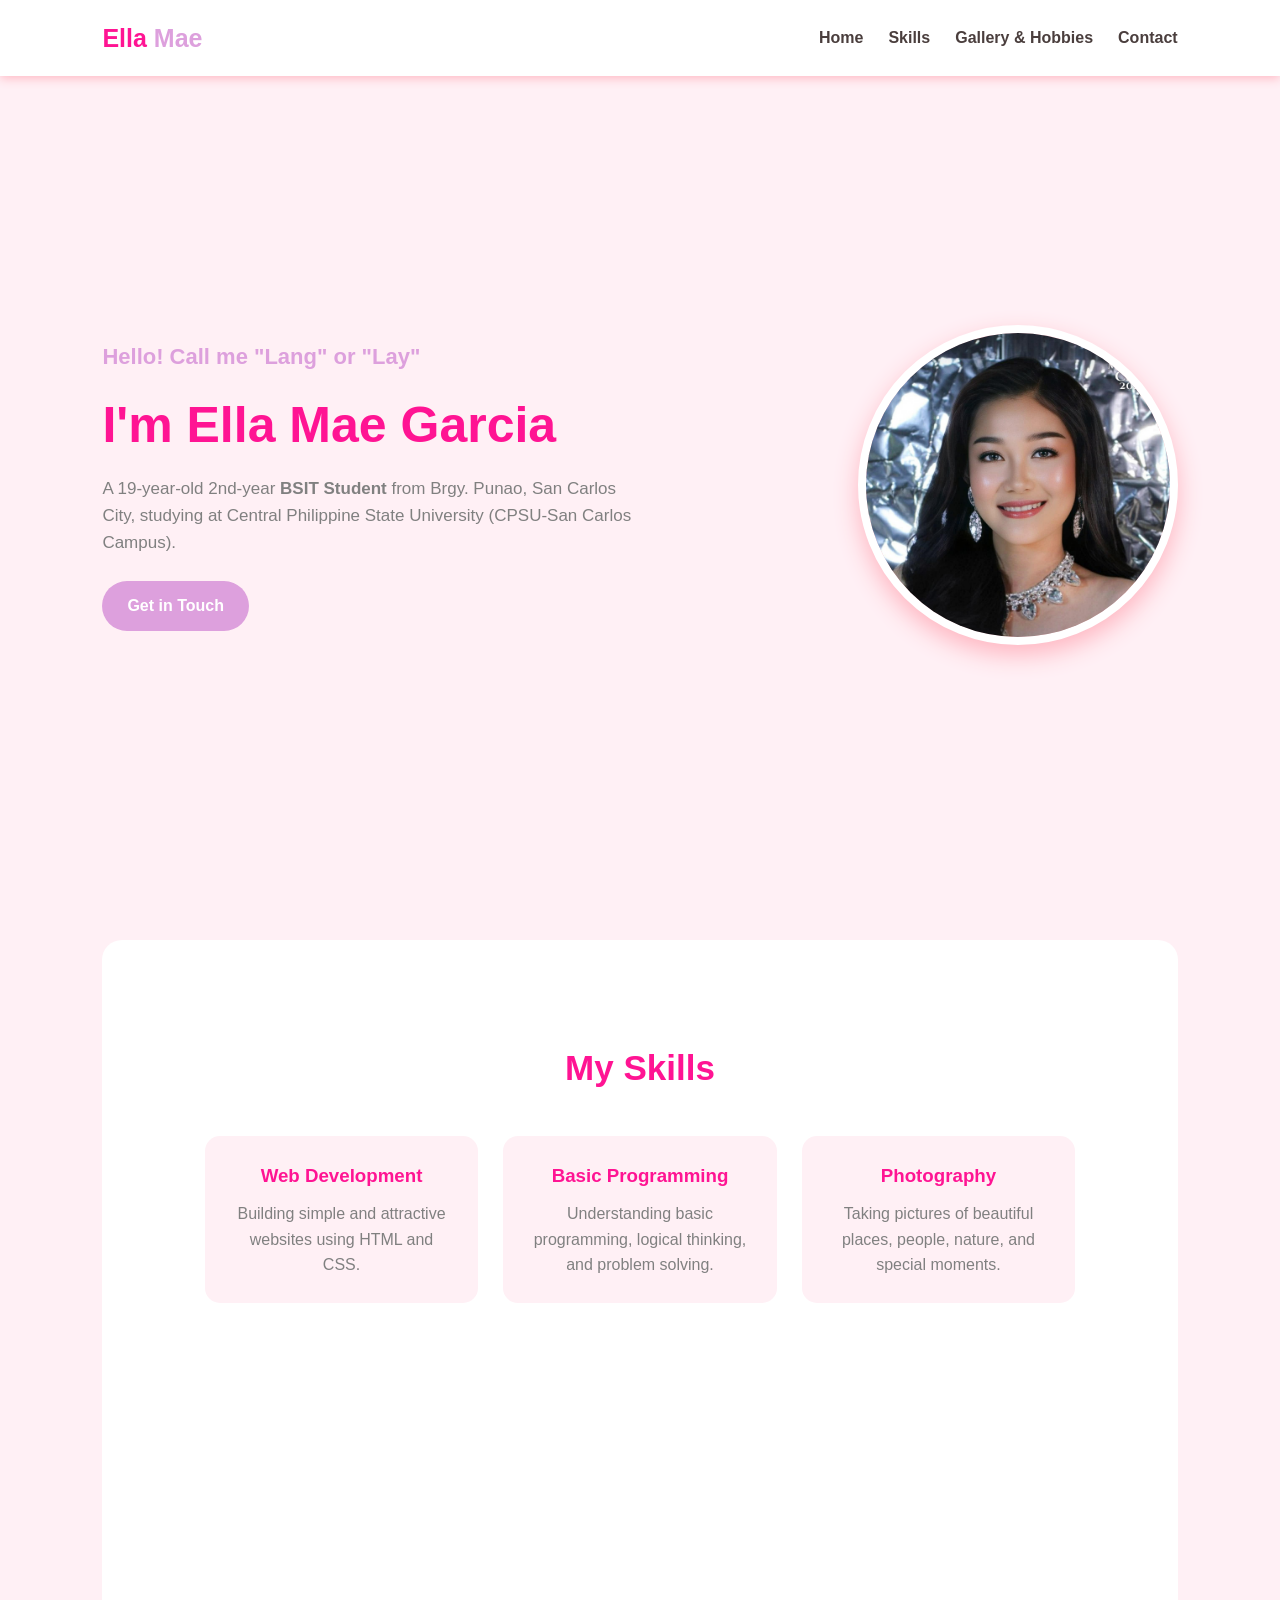
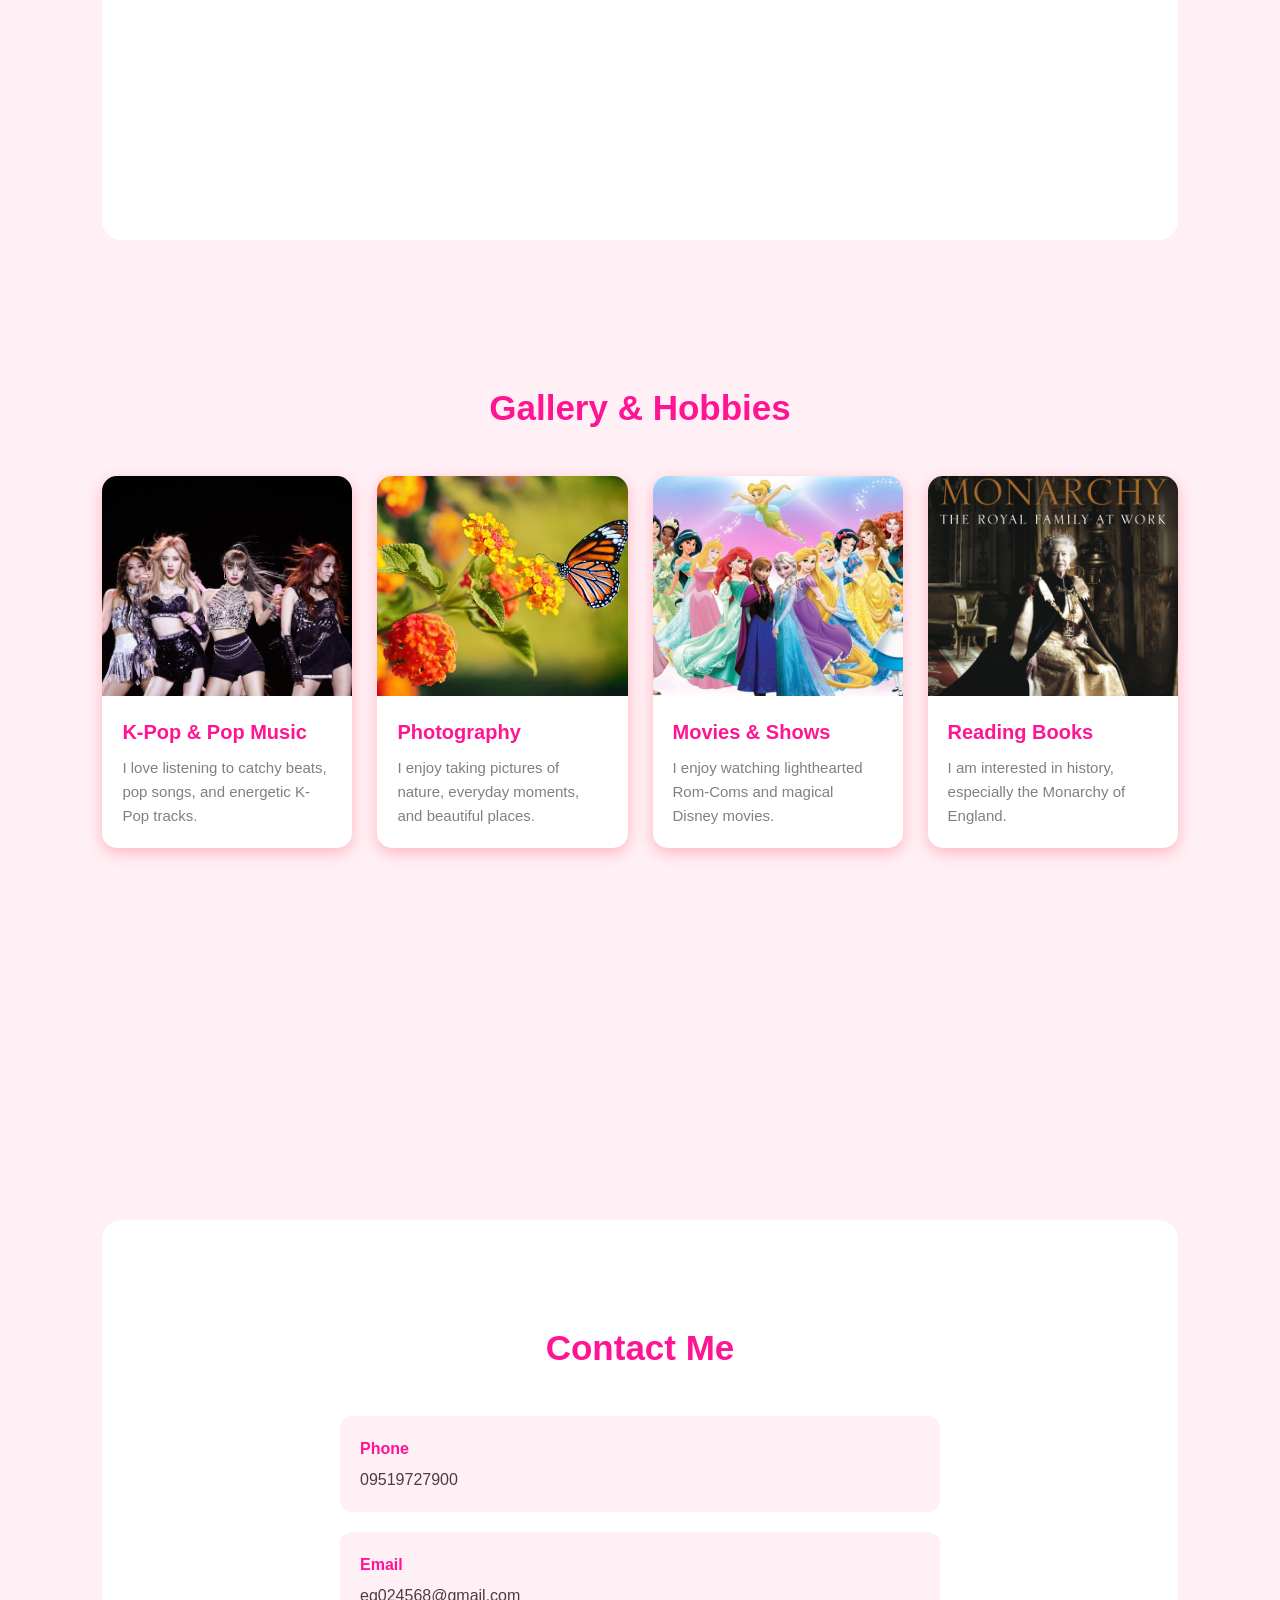
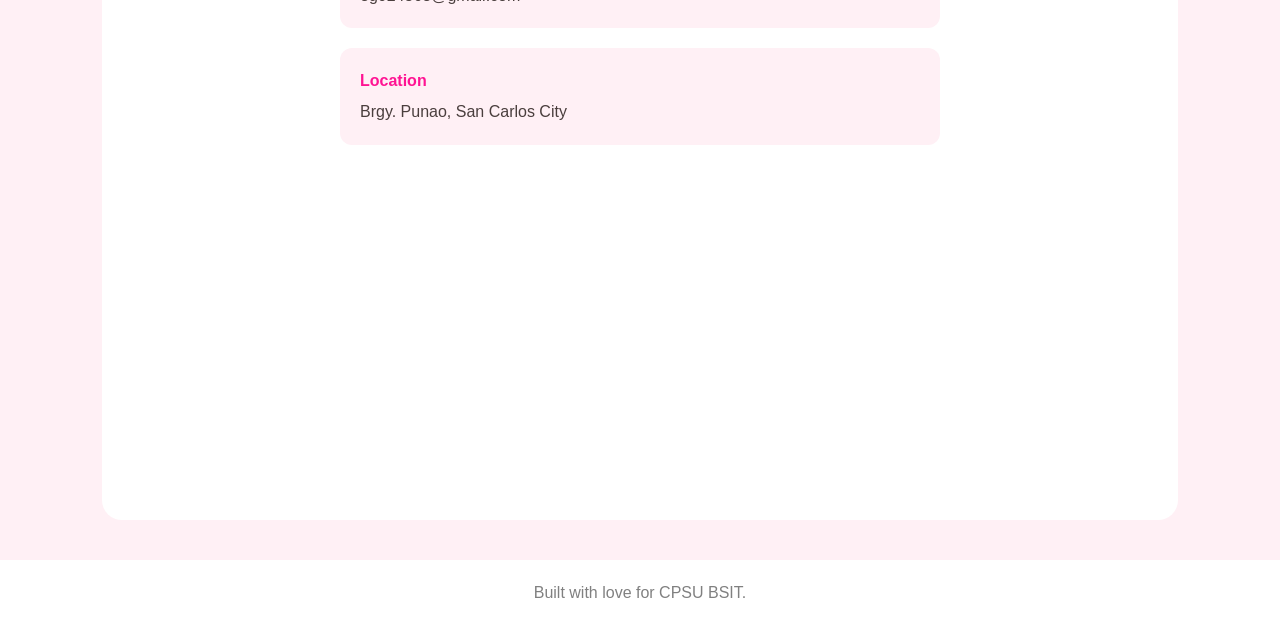
<file: index.html>
<!DOCTYPE html>
<html lang="en">

<head>
    <meta charset="UTF-8">
    <meta name="viewport" content="width=device-width, initial-scale=1.0">

    <title>Ella Mae Garcia | Personal Portfolio</title>

    <link rel="stylesheet" href="style.css">
</head>

<body>
    <header>
        <a href="#home" class="logo">Ella <span>Mae</span></a>

        <nav>
            <ul>
                <li><a href="#home">Home</a></li>
                <li><a href="#skills">Skills</a></li>
                <li><a href="#gallery">Gallery & Hobbies</a></li>
                <li><a href="#contact">Contact</a></li>
            </ul>
        </nav>
    </header>

    <section id="home">

        <div class="hero-text">

            <h3>Hello! Call me "Lang" or "Lay"</h3>

            <h1>I'm Ella Mae Garcia</h1>

            <p>
                A 19-year-old 2nd-year <strong>BSIT Student</strong>
                from Brgy. Punao, San Carlos City, studying at
                Central Philippine State University (CPSU-San Carlos Campus).
            </p>

            <a href="#contact" class="btn">Get in Touch</a>

        </div>


        <div class="hero-image">

            <img src="mew.jpg" alt="Ella Mae Garcia">

        </div>

    </section>

    <section id="skills">

        <h2 class="section-title">My Skills</h2>

        <div class="skills-container">

            <div class="skill-card">
                <h3>Web Development</h3>

                <p>
                    Building simple and attractive websites
                    using HTML and CSS.
                </p>
            </div>


            <div class="skill-card">
                <h3>Basic Programming</h3>

                <p>
                    Understanding basic programming,
                    logical thinking, and problem solving.
                </p>
            </div>


            <div class="skill-card">
                <h3>Photography</h3>

                <p>
                    Taking pictures of beautiful places,
                    people, nature, and special moments.
                </p>
            </div>

        </div>

    </section>
    <section id="gallery">

        <h2 class="section-title">Gallery & Hobbies</h2>

        <div class="gallery-grid">


            <div class="gallery-item">

                <div class="gallery-image">
                    <img src="k.jpg" alt="K-Pop and Pop Music">
                </div>

                <div class="gallery-info">
                    <h4>K-Pop & Pop Music</h4>

                    <p>
                        I love listening to catchy beats,
                        pop songs, and energetic K-Pop tracks.
                    </p>
                </div>

            </div>


            <div class="gallery-item">

                <div class="gallery-image">
                    <img src="n.jpg" alt="Photography">
                </div>

                <div class="gallery-info">
                    <h4>Photography</h4>

                    <p>
                        I enjoy taking pictures of nature,
                        everyday moments, and beautiful places.
                    </p>
                </div>

            </div>


            <div class="gallery-item">

                <div class="gallery-image">
                    <img src="d.jpg" alt="Movies and Shows">
                </div>

                <div class="gallery-info">
                    <h4>Movies & Shows</h4>

                    <p>
                        I enjoy watching lighthearted Rom-Coms
                        and magical Disney movies.
                    </p>
                </div>

            </div>


            <div class="gallery-item">

                <div class="gallery-image">
                    <img src="m.jpg" alt="Reading Books">
                </div>

                <div class="gallery-info">
                    <h4>Reading Books</h4>

                    <p>
                        I am interested in history,
                        especially the Monarchy of England.
                    </p>
                </div>

            </div>

        </div>

    </section>

    <section id="contact">

        <h2 class="section-title">Contact Me</h2>

        <div class="contact-container">

            <div class="contact-info">

                <div class="contact-card">
                    <h4>Phone</h4>
                    <p>09519727900</p>
                </div>


                <div class="contact-card">
                    <h4>Email</h4>
                    <p>eg024568@gmail.com</p>
                </div>


                <div class="contact-card">
                    <h4>Location</h4>
                    <p>Brgy. Punao, San Carlos City</p>
                </div>

            </div>

        </div>

    </section>


    <footer>

        <p>
            
            Built with love for CPSU BSIT.
        </p>

    </footer>

</body>

</html>
</file>
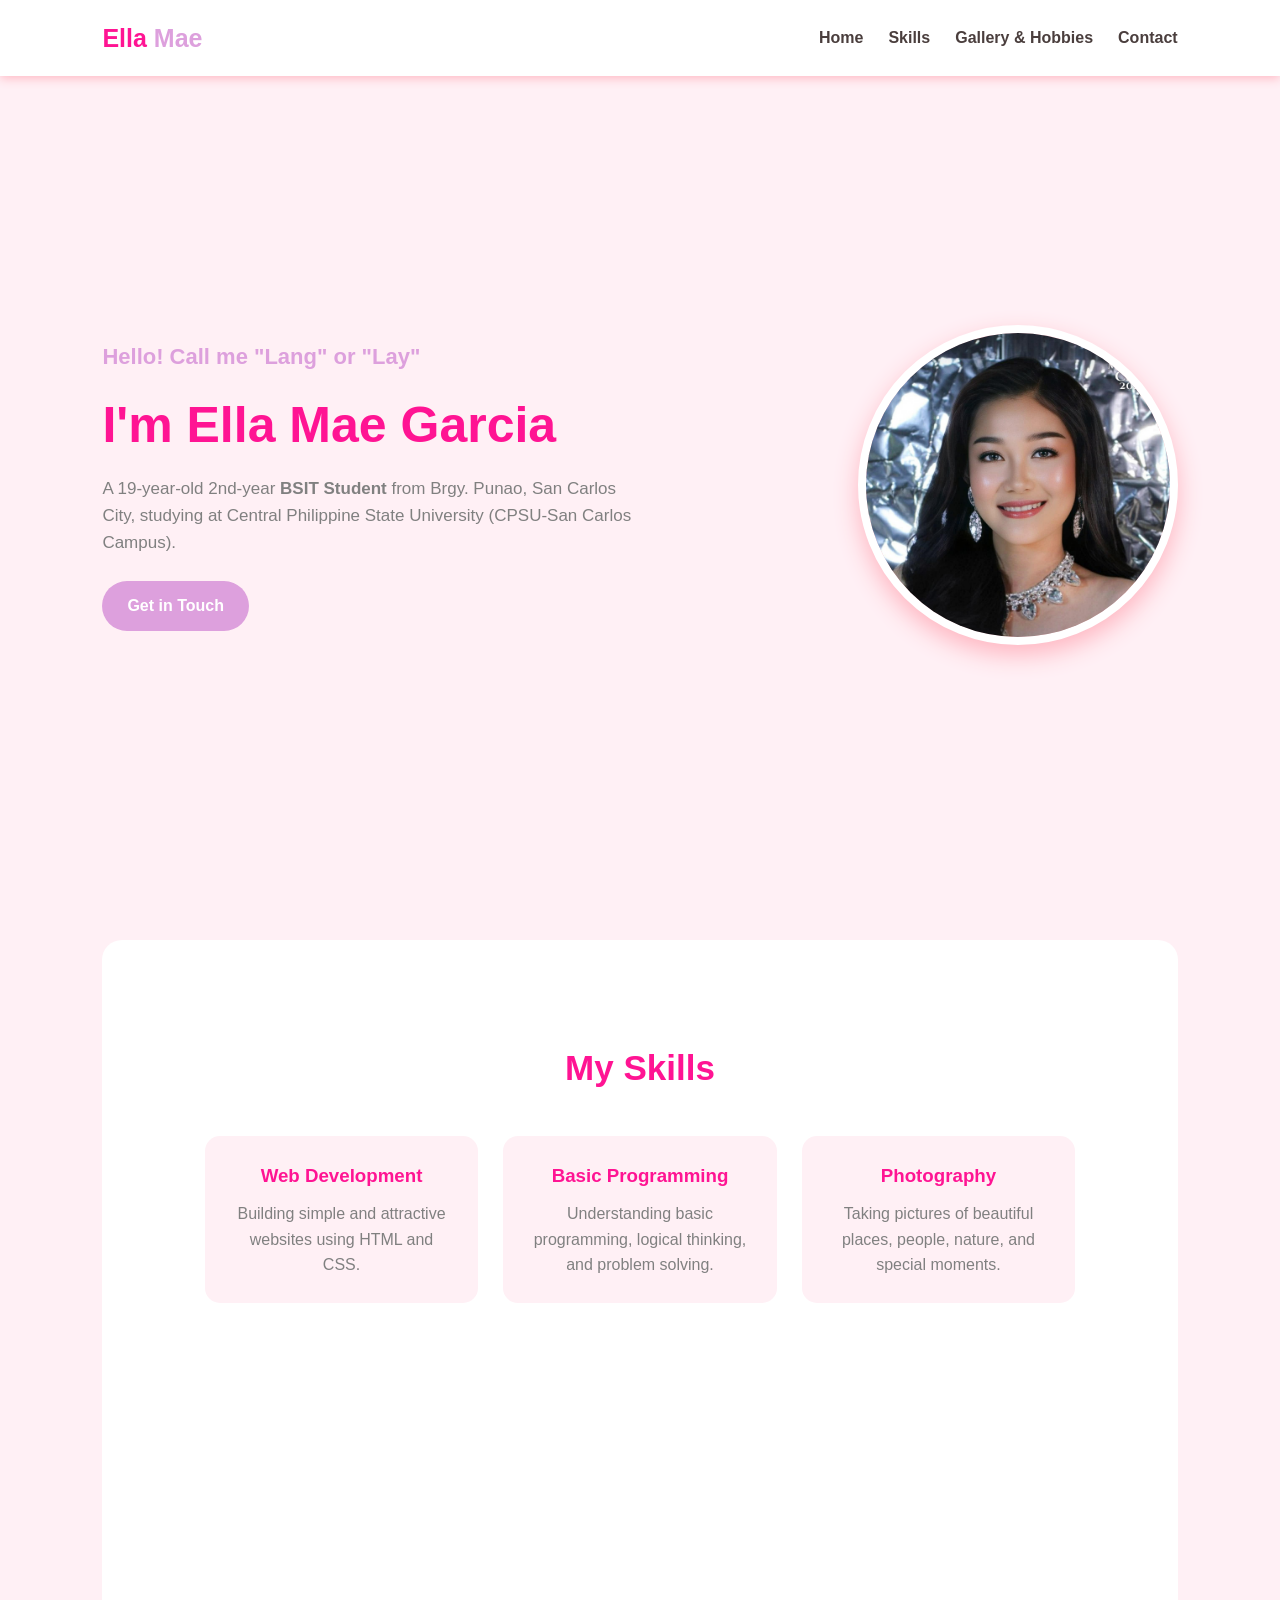
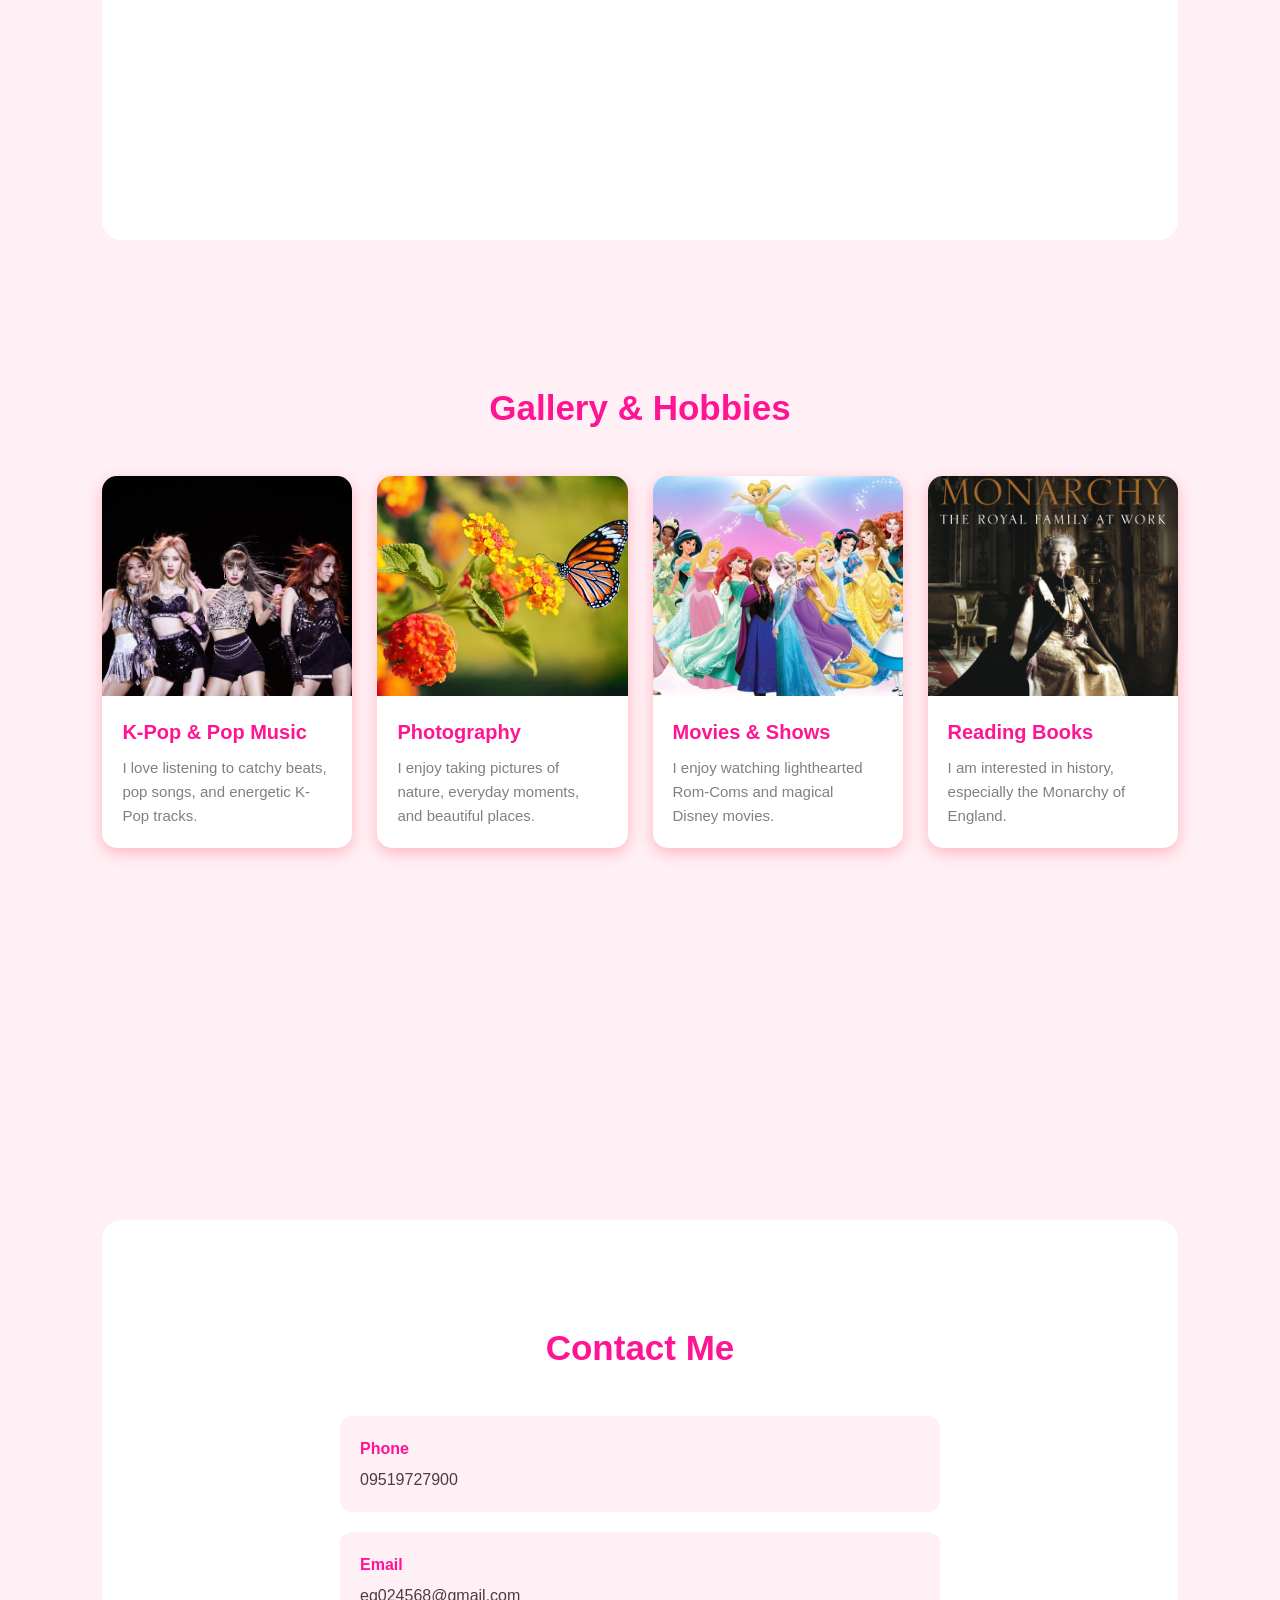
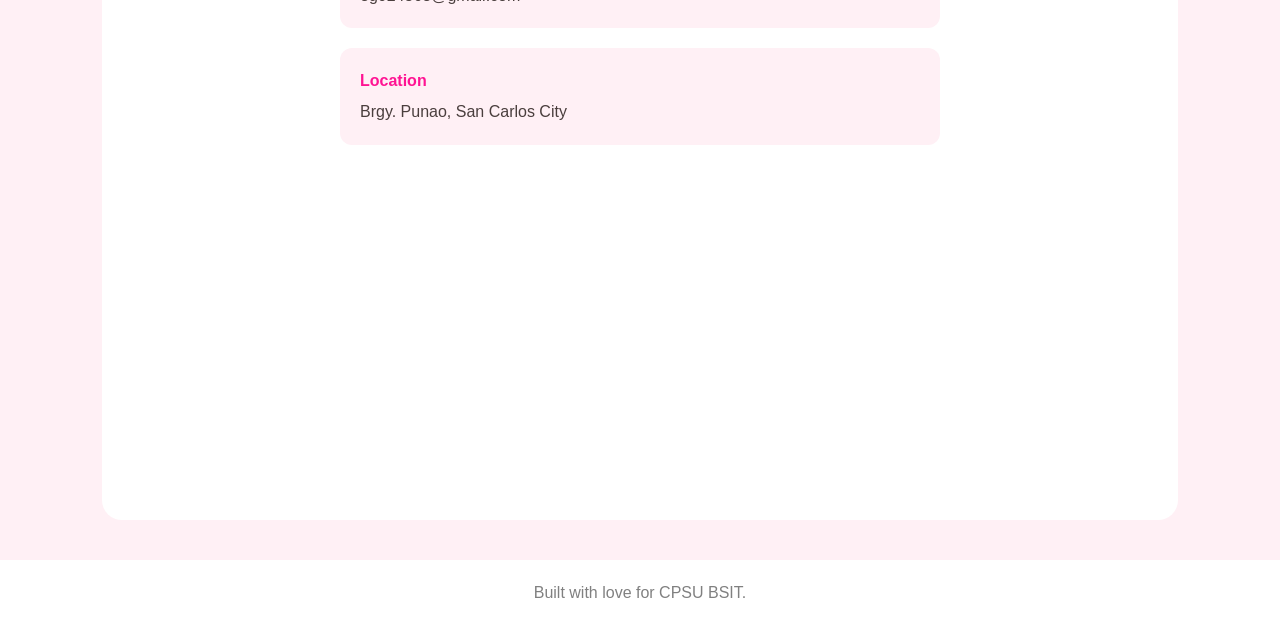
<file: ella/index.html>
<!DOCTYPE html>
<html lang="en">

<head>
    <meta charset="UTF-8">
    <meta name="viewport" content="width=device-width, initial-scale=1.0">

    <title>Ella Mae Garcia | Personal Portfolio</title>

    <link rel="stylesheet" href="style.css">
</head>

<body>
    <header>
        <a href="#home" class="logo">Ella <span>Mae</span></a>

        <nav>
            <ul>
                <li><a href="#home">Home</a></li>
                <li><a href="#skills">Skills</a></li>
                <li><a href="#gallery">Gallery & Hobbies</a></li>
                <li><a href="#contact">Contact</a></li>
            </ul>
        </nav>
    </header>

    <section id="home">

        <div class="hero-text">

            <h3>Hello! Call me "Lang" or "Lay"</h3>

            <h1>I'm Ella Mae Garcia</h1>

            <p>
                A 19-year-old 2nd-year <strong>BSIT Student</strong>
                from Brgy. Punao, San Carlos City, studying at
                Central Philippine State University (CPSU-San Carlos Campus).
            </p>

            <a href="#contact" class="btn">Get in Touch</a>

        </div>


        <div class="hero-image">

            <img src="mew.jpg" alt="Ella Mae Garcia">

        </div>

    </section>

    <section id="skills">

        <h2 class="section-title">My Skills</h2>

        <div class="skills-container">

            <div class="skill-card">
                <h3>Web Development</h3>

                <p>
                    Building simple and attractive websites
                    using HTML and CSS.
                </p>
            </div>


            <div class="skill-card">
                <h3>Basic Programming</h3>

                <p>
                    Understanding basic programming,
                    logical thinking, and problem solving.
                </p>
            </div>


            <div class="skill-card">
                <h3>Photography</h3>

                <p>
                    Taking pictures of beautiful places,
                    people, nature, and special moments.
                </p>
            </div>

        </div>

    </section>
    <section id="gallery">

        <h2 class="section-title">Gallery & Hobbies</h2>

        <div class="gallery-grid">


            <div class="gallery-item">

                <div class="gallery-image">
                    <img src="k.jpg" alt="K-Pop and Pop Music">
                </div>

                <div class="gallery-info">
                    <h4>K-Pop & Pop Music</h4>

                    <p>
                        I love listening to catchy beats,
                        pop songs, and energetic K-Pop tracks.
                    </p>
                </div>

            </div>


            <div class="gallery-item">

                <div class="gallery-image">
                    <img src="n.jpg" alt="Photography">
                </div>

                <div class="gallery-info">
                    <h4>Photography</h4>

                    <p>
                        I enjoy taking pictures of nature,
                        everyday moments, and beautiful places.
                    </p>
                </div>

            </div>


            <div class="gallery-item">

                <div class="gallery-image">
                    <img src="d.jpg" alt="Movies and Shows">
                </div>

                <div class="gallery-info">
                    <h4>Movies & Shows</h4>

                    <p>
                        I enjoy watching lighthearted Rom-Coms
                        and magical Disney movies.
                    </p>
                </div>

            </div>


            <div class="gallery-item">

                <div class="gallery-image">
                    <img src="m.jpg" alt="Reading Books">
                </div>

                <div class="gallery-info">
                    <h4>Reading Books</h4>

                    <p>
                        I am interested in history,
                        especially the Monarchy of England.
                    </p>
                </div>

            </div>

        </div>

    </section>

    <section id="contact">

        <h2 class="section-title">Contact Me</h2>

        <div class="contact-container">

            <div class="contact-info">

                <div class="contact-card">
                    <h4>Phone</h4>
                    <p>09519727900</p>
                </div>


                <div class="contact-card">
                    <h4>Email</h4>
                    <p>eg024568@gmail.com</p>
                </div>


                <div class="contact-card">
                    <h4>Location</h4>
                    <p>Brgy. Punao, San Carlos City</p>
                </div>

            </div>

        </div>

    </section>


    <footer>

        <p>
            
            Built with love for CPSU BSIT.
        </p>

    </footer>

</body>

</html>
</file>
<file: style.css>
:root {
    --pink: pink;
    --light-pink: lavenderblush;
    --dark-pink: deeppink;
    --plum: plum;
    --dark: #4a3e3d;
    --gray: gray;
}


/* Basic settings */
* {
    margin: 0;
    padding: 0;
    box-sizing: border-box;
    font-family: Arial, sans-serif;
    scroll-behavior: smooth;
}


body {
    background: lavenderblush;
    color: var(--dark);
    line-height: 1.6;
}


/* Navigation */
header {
    position: fixed;
    top: 0;
    left: 0;
    width: 100%;

    background: white;

    padding: 18px 8%;

    display: flex;
    justify-content: space-between;
    align-items: center;

    z-index: 1000;

    box-shadow: 0 2px 10px lightpink;
}


.logo {
    font-size: 25px;
    font-weight: bold;
    color: deeppink;
    text-decoration: none;
}


.logo span {
    color: plum;
}


nav ul {
    display: flex;
    list-style: none;
    gap: 25px;
}


nav a {
    text-decoration: none;
    color: var(--dark);
    font-weight: bold;
}


nav a:hover {
    color: deeppink;
}


/* Sections */
section {
    padding: 100px 8% 60px;
    min-height: 100vh;
}


.section-title {
    text-align: center;
    font-size: 35px;
    color: deeppink;
    margin-bottom: 40px;
}


/* Home */
#home {
    display: flex;
    align-items: center;
    justify-content: space-between;

    padding-top: 130px;

    gap: 40px;
}


.hero-text {
    max-width: 550px;
}


.hero-text h3 {
    font-size: 22px;
    color: plum;
}


.hero-text h1 {
    font-size: 50px;
    color: deeppink;
    margin: 10px 0;
}


.hero-text p {
    font-size: 17px;
    color: gray;
    margin-bottom: 25px;
}


.btn {
    display: inline-block;

    padding: 12px 25px;

    background: plum;
    color: white;

    border-radius: 25px;

    text-decoration: none;
    font-weight: bold;
}


.btn:hover {
    background: deeppink;
}


/* Profile picture */
.hero-image {
    width: 320px;
    height: 320px;

    border-radius: 50%;

    background: pink;
    border: 8px solid white;

    box-shadow: 0 10px 25px lightpink;

    overflow: hidden;
}


.hero-image img {
    width: 100%;
    height: 100%;

    object-fit: cover;
}


/* Skills */
#skills {
    background: white;

    border-radius: 20px;

    margin: 40px 8%;
}


.skills-container {
    display: grid;

    grid-template-columns: repeat(
        auto-fit,
        minmax(250px, 1fr)
    );

    gap: 25px;
}


.skill-card {
    background: lavenderblush;

    padding: 25px;

    border-radius: 15px;

    text-align: center;
}


.skill-card h3 {
    color: deeppink;
    margin-bottom: 10px;
}


.skill-card p {
    color: gray;
}


/* Gallery */
.gallery-grid {
    display: grid;

    grid-template-columns: repeat(
        auto-fit,
        minmax(250px, 1fr)
    );

    gap: 25px;
}


.gallery-item {
    background: white;

    border-radius: 15px;

    overflow: hidden;

    box-shadow: 0 5px 15px lightpink;
}


.gallery-item:hover {
    transform: scale(1.02);
}


/* THIS FIXES THE OTHER IMAGES */
.gallery-image {
    width: 100%;
    height: 220px;

    overflow: hidden;
}


.gallery-image img {
    width: 100%;
    height: 100%;

    object-fit: cover;

    display: block;
}


.gallery-info {
    padding: 20px;
}


.gallery-info h4 {
    color: deeppink;

    margin-bottom: 8px;

    font-size: 20px;
}


.gallery-info p {
    color: gray;

    font-size: 15px;
}


/* Contact */
#contact {
    background: white;

    border-radius: 20px;

    margin: 40px 8%;
}


.contact-info {
    display: flex;

    flex-direction: column;

    gap: 20px;

    max-width: 600px;

    margin: auto;
}


.contact-card {
    background: lavenderblush;

    padding: 20px;

    border-radius: 12px;
}


.contact-card h4 {
    color: deeppink;

    margin-bottom: 5px;
}


/* Footer */
footer {
    text-align: center;

    padding: 20px;

    background: white;

    color: gray;
}


/* Mobile */
@media (max-width: 768px) {

    #home {
        flex-direction: column-reverse;

        text-align: center;

        padding-top: 110px;
    }


    .hero-text h1 {
        font-size: 38px;
    }


    .hero-image {
        width: 250px;
        height: 250px;
    }


    header {
        padding: 15px 5%;
    }


    nav ul {
        gap: 10px;
    }


    nav a {
        font-size: 13px;
    }

}
</file>
<file: ella/style.css>
:root {
    --pink: pink;
    --light-pink: lavenderblush;
    --dark-pink: deeppink;
    --plum: plum;
    --dark: #4a3e3d;
    --gray: gray;
}


/* Basic settings */
* {
    margin: 0;
    padding: 0;
    box-sizing: border-box;
    font-family: Arial, sans-serif;
    scroll-behavior: smooth;
}


body {
    background: lavenderblush;
    color: var(--dark);
    line-height: 1.6;
}


/* Navigation */
header {
    position: fixed;
    top: 0;
    left: 0;
    width: 100%;

    background: white;

    padding: 18px 8%;

    display: flex;
    justify-content: space-between;
    align-items: center;

    z-index: 1000;

    box-shadow: 0 2px 10px lightpink;
}


.logo {
    font-size: 25px;
    font-weight: bold;
    color: deeppink;
    text-decoration: none;
}


.logo span {
    color: plum;
}


nav ul {
    display: flex;
    list-style: none;
    gap: 25px;
}


nav a {
    text-decoration: none;
    color: var(--dark);
    font-weight: bold;
}


nav a:hover {
    color: deeppink;
}


/* Sections */
section {
    padding: 100px 8% 60px;
    min-height: 100vh;
}


.section-title {
    text-align: center;
    font-size: 35px;
    color: deeppink;
    margin-bottom: 40px;
}


/* Home */
#home {
    display: flex;
    align-items: center;
    justify-content: space-between;

    padding-top: 130px;

    gap: 40px;
}


.hero-text {
    max-width: 550px;
}


.hero-text h3 {
    font-size: 22px;
    color: plum;
}


.hero-text h1 {
    font-size: 50px;
    color: deeppink;
    margin: 10px 0;
}


.hero-text p {
    font-size: 17px;
    color: gray;
    margin-bottom: 25px;
}


.btn {
    display: inline-block;

    padding: 12px 25px;

    background: plum;
    color: white;

    border-radius: 25px;

    text-decoration: none;
    font-weight: bold;
}


.btn:hover {
    background: deeppink;
}


/* Profile picture */
.hero-image {
    width: 320px;
    height: 320px;

    border-radius: 50%;

    background: pink;
    border: 8px solid white;

    box-shadow: 0 10px 25px lightpink;

    overflow: hidden;
}


.hero-image img {
    width: 100%;
    height: 100%;

    object-fit: cover;
}


/* Skills */
#skills {
    background: white;

    border-radius: 20px;

    margin: 40px 8%;
}


.skills-container {
    display: grid;

    grid-template-columns: repeat(
        auto-fit,
        minmax(250px, 1fr)
    );

    gap: 25px;
}


.skill-card {
    background: lavenderblush;

    padding: 25px;

    border-radius: 15px;

    text-align: center;
}


.skill-card h3 {
    color: deeppink;
    margin-bottom: 10px;
}


.skill-card p {
    color: gray;
}


/* Gallery */
.gallery-grid {
    display: grid;

    grid-template-columns: repeat(
        auto-fit,
        minmax(250px, 1fr)
    );

    gap: 25px;
}


.gallery-item {
    background: white;

    border-radius: 15px;

    overflow: hidden;

    box-shadow: 0 5px 15px lightpink;
}


.gallery-item:hover {
    transform: scale(1.02);
}


/* THIS FIXES THE OTHER IMAGES */
.gallery-image {
    width: 100%;
    height: 220px;

    overflow: hidden;
}


.gallery-image img {
    width: 100%;
    height: 100%;

    object-fit: cover;

    display: block;
}


.gallery-info {
    padding: 20px;
}


.gallery-info h4 {
    color: deeppink;

    margin-bottom: 8px;

    font-size: 20px;
}


.gallery-info p {
    color: gray;

    font-size: 15px;
}


/* Contact */
#contact {
    background: white;

    border-radius: 20px;

    margin: 40px 8%;
}


.contact-info {
    display: flex;

    flex-direction: column;

    gap: 20px;

    max-width: 600px;

    margin: auto;
}


.contact-card {
    background: lavenderblush;

    padding: 20px;

    border-radius: 12px;
}


.contact-card h4 {
    color: deeppink;

    margin-bottom: 5px;
}


/* Footer */
footer {
    text-align: center;

    padding: 20px;

    background: white;

    color: gray;
}


/* Mobile */
@media (max-width: 768px) {

    #home {
        flex-direction: column-reverse;

        text-align: center;

        padding-top: 110px;
    }


    .hero-text h1 {
        font-size: 38px;
    }


    .hero-image {
        width: 250px;
        height: 250px;
    }


    header {
        padding: 15px 5%;
    }


    nav ul {
        gap: 10px;
    }


    nav a {
        font-size: 13px;
    }

}
</file>
